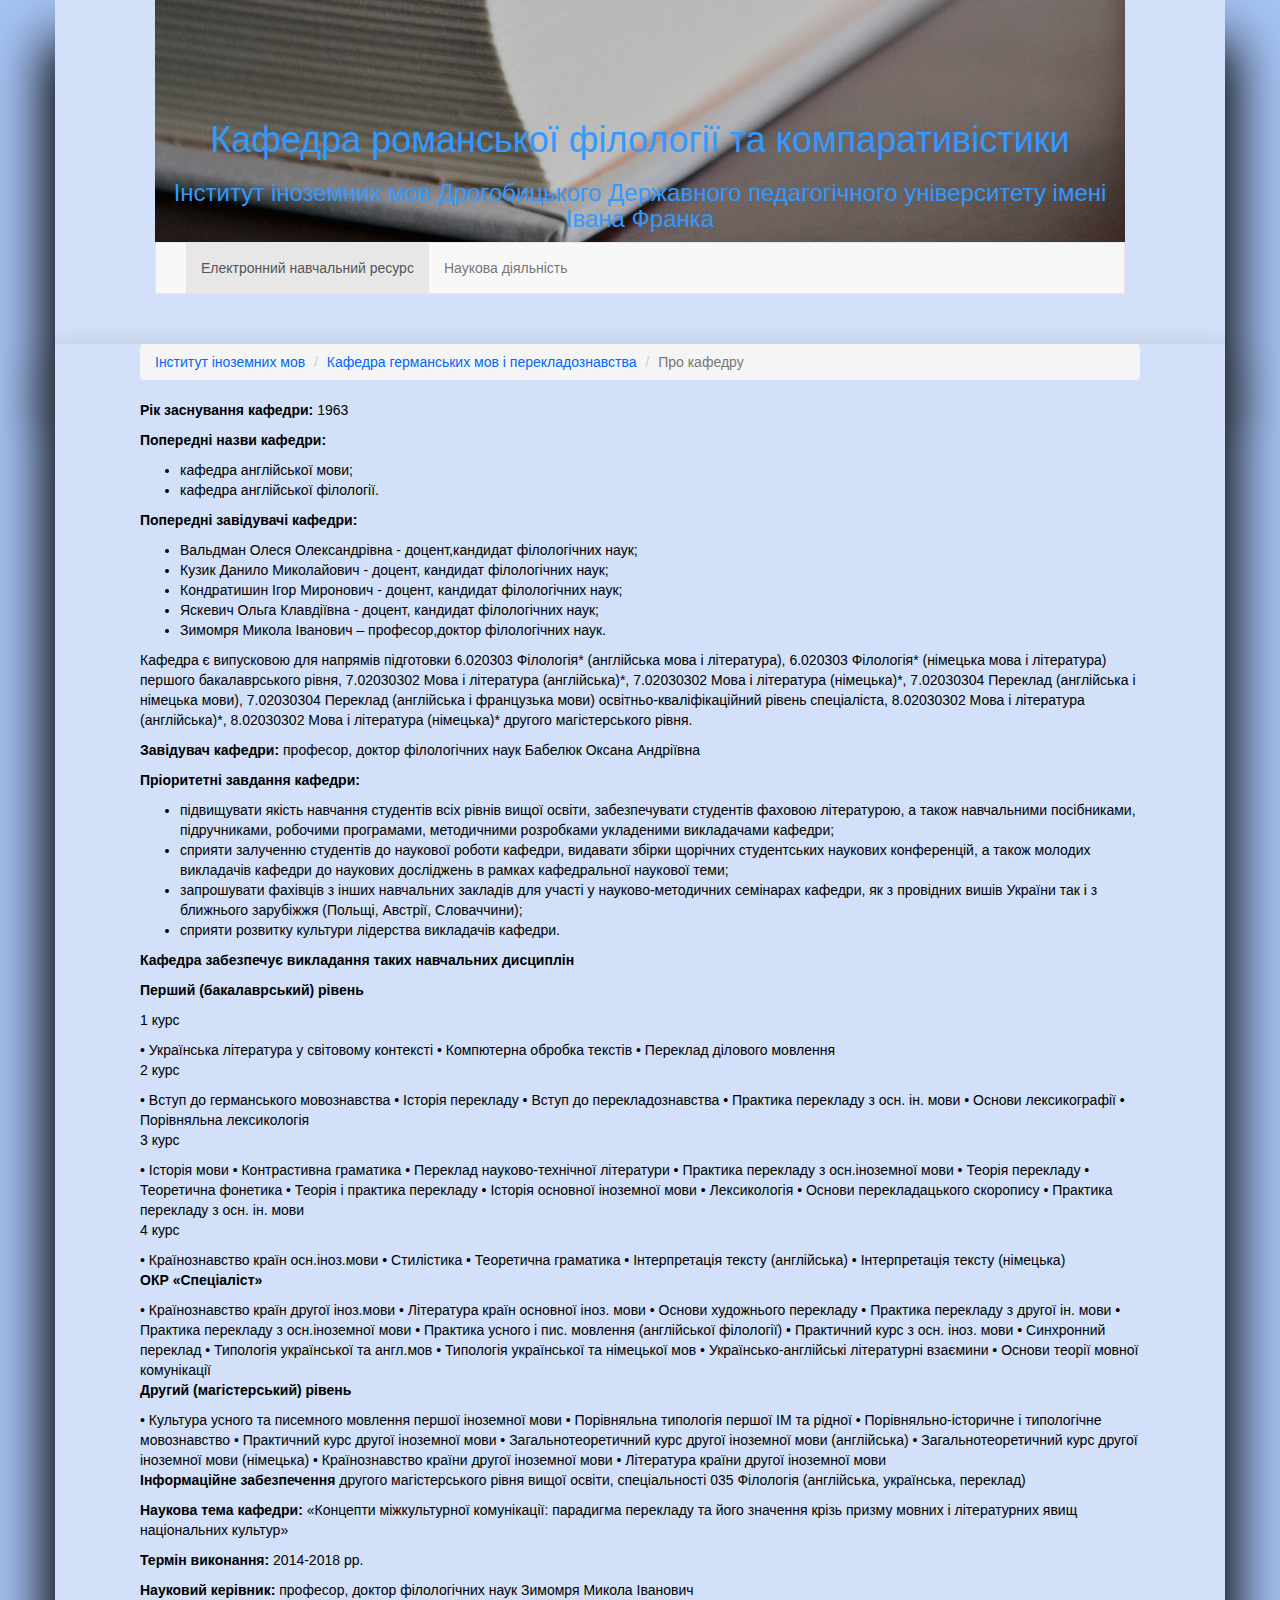
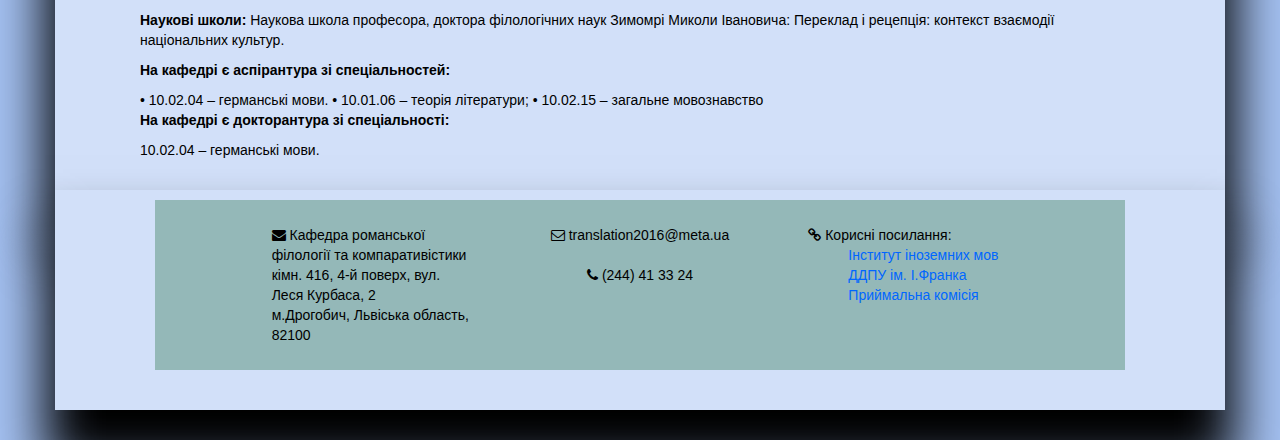
<file: index.html>
<!DOCTYPE html>
<html lang="en">
  <head>
    <meta charset="utf-8">
    <meta http-equiv="X-UA-Compatible" content="IE=edge">
    <meta name="viewport" content="width=device-width, initial-scale=1">
    <title>Кафедра романської філології та компаративістики</title>

    <link rel="icon" href="images/favicon.ico">
    <link rel="stylesheet" href="css/bootstrap.min.css">
    <link rel="stylesheet" href="css/font-awesome.min.css">
    <link rel="stylesheet" href="css/custom.css">

  </head>
  <body ng-app="kafedraApp">
      <header>
         <div class="container">
            <div class="header">
               <h1>Кафедра романської філології та компаративістики</h1>
               <h3>Інститут іноземних мов Дрогобицького Державного педагогічного університету імені Івана Франка</h3>
               <nav class="navbar navbar-default">
                 <div class="container-fluid">
                   <!-- Brand and toggle get grouped for better mobile display -->
                   <div class="navbar-header">
                     <button type="button" class="navbar-toggle collapsed" data-toggle="collapse" data-target="#bs-example-navbar-collapse-1" aria-expanded="false">
                       <span class="sr-only">Toggle navigation</span>
                       <span class="icon-bar"></span>
                       <span class="icon-bar"></span>
                       <span class="icon-bar"></span>
                     </button>
                   </div>

                   <!-- Collect the nav links, forms, and other content for toggling -->
                   <div class="collapse navbar-collapse" id="bs-example-navbar-collapse-1">
                     <ul class="nav navbar-nav">
                       <li class="active"><a href="#/eresourse">Електронний навчальний ресурс <span class="sr-only">(current)</span></a></li>
                       <li><a href="#/activities">Наукова діяльність</a></li>
                     </ul>
                   </div><!-- /.navbar-collapse -->
                 </div><!-- /.container-fluid -->
               </nav>
            </div>


         </div>
      </header>

      <section>
         <div class="container">
            <div ng-view=""></div>
         </div>
      </section>
      <footer>
         <div class="container">
            <div class="row row-footer">
               <div class="col-xs-3 col-xs-offset-1">
                  <i class="fa fa-envelope" aria-hidden="true"></i> Кафедра романської філології та компаративістики<br>кімн. 416, 4-й поверх, вул. Леся Курбаса, 2<br>м.Дрогобич, Львіська область, 82100<br>
               </div>
               <div class="col-xs-4 text-center">
                  <i class="fa fa-envelope-o" aria-hidden="true"></i> translation2016@meta.ua<br><br>
                  <i class="fa fa-phone" aria-hidden="true"></i> (244) 41 33 24<br>
               </div>
               <div class="col-xs-4">
                  <i class="fa fa-link" aria-hidden="true"></i> Корисні посилання:<br>
                  <ul class="no-bullets">
                     <a href="http://rgf.drohobych.net"><li>Інститут іноземних мов</li></a>
                     <a href="http://ddpu.drohobych.net"><li>ДДПУ ім. І.Франка</li></a>
                     <a href="http://pk.drohobych.net/2016.html"><li>Приймальна комісія</li></a>
                  </ul>
               </div>
            </div>
         </div>
      </footer>

    <!-- jQuery (потрібно для JavaScript плагінів Bootstrap) -->
    <script src="https://ajax.googleapis.com/ajax/libs/jquery/1.11.1/jquery.min.js"></script>
    <!-- Підключення мінімізованої збірки всіх плагінів jQuery. Можна підключати додаткові плагіни, якщо потрібно -->
    <script type="text/javascript" src="js/bootstrap.min.js"></script>
    <script type="text/javascript" src="js/angular.min.js"></script>
    <script type="text/javascript" src="js/angular-route.min.js"></script>
    <script type="text/javascript" src="js/app.js"></script>
    <script type="text/javascript" src="js/controllers/main.js"></script>
    <script type="text/javascript" src="js/controllers/sklad.js"></script>
  </body>
</html>
</file>
<file: css/custom.css>
body {
    background-color: #a5c2f3;
    margin-top: 0px;
    margin-bottom: 30px;
    margin-right: 5px;
    margin-left: 5px;

}
.btn {
background-color: #e9f0fc;
}
.dropdown-menu li {
background-color: #a5c2f3;
}
.container {

    width: 780px,;
    margin: 0 auto;
    background:#d2e0f9;
    box-shadow: 0px 50px 50px 10px;
    color: #000000;
	padding-top: 0px;
    padding-right: 100px;
    padding-bottom: 30px;
    padding-left: 100px;
}
.container h4 {
	color: #008000;
}
a:link, a:visited {
   color: #0066ff;
}

a:hover, a:active {
   color: #00ccff;
   text-decoration: none;
}

.header {
   color: #3399ff;
   font-family: Arial, sans-serif;
   text-align: center;
   background-image: url(../images/background.jpeg);
   background-position: bottom;
   padding: 100px 0px 0px 0px;
}

.row-footer {
   background-color: #94b8b8;
   padding: 25px 25px 25px 25px;
   margin: 10px auto;
}

.navbar-default {
   border-radius: 0px;
}

.no-bullets {
   list-style: none;
}

.personnel-images {
   float: left;
   width: 120px;
   margin: 3px 27px 3px 3px;
}
</file>
